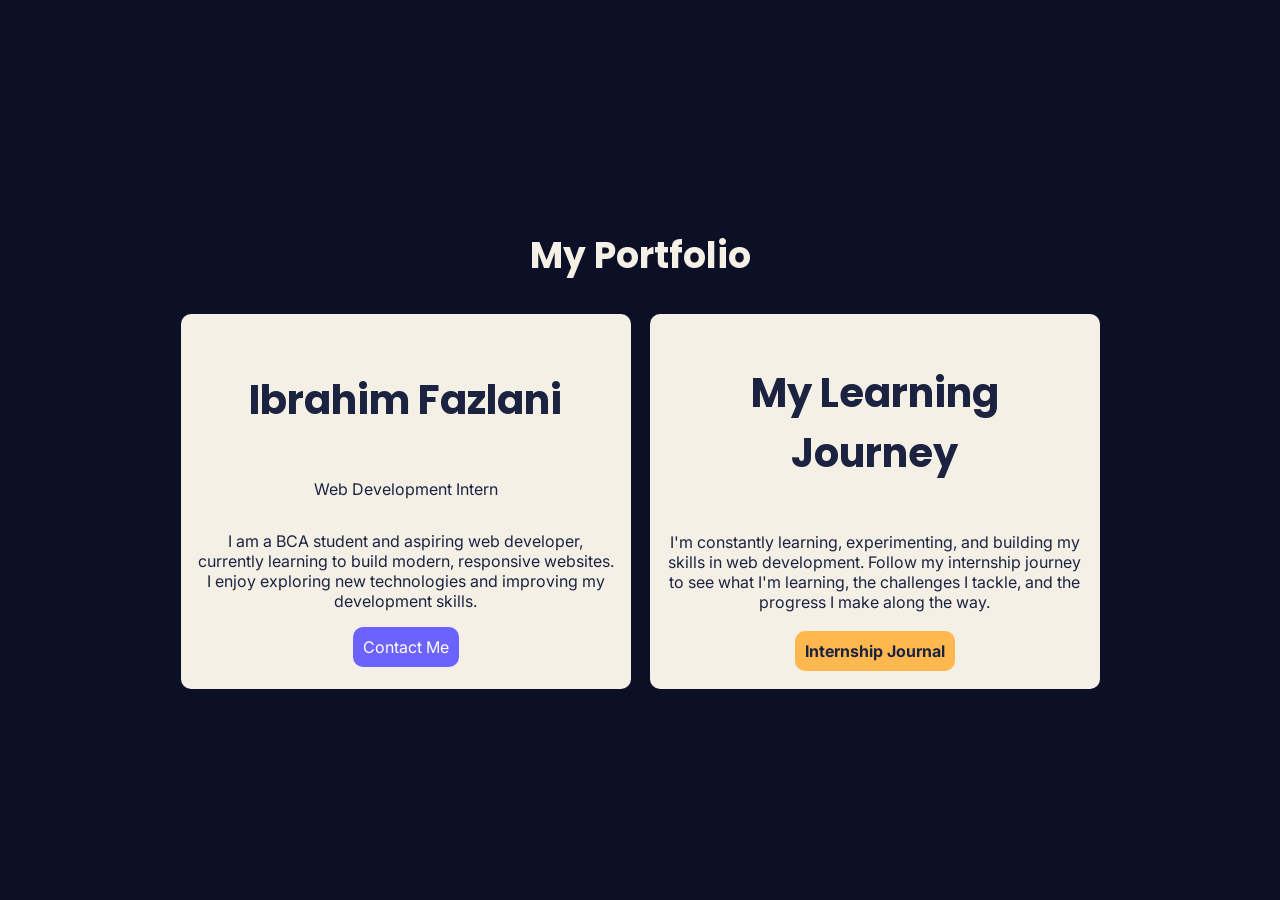
<file: index.html>
<!DOCTYPE html>
<html lang="en">

<head>
    <meta charset="UTF-8">
    <meta name="viewport" content="width=device-width, initial-scale=1.0">
    <title>Portfolio - Ibrahim Fazlani</title>
    <link rel="preconnect" href="https://fonts.googleapis.com">
    <link rel="preconnect" href="https://fonts.gstatic.com" crossorigin>
    <link
        href="https://fonts.googleapis.com/css2?family=Inter:wght@300;400;600&family=Poppins:wght@500;600;700&display=swap"
        rel="stylesheet">
    <link rel="stylesheet" href="style.css">
</head>

<body>
    <h1>My Portfolio</h1>
    <div class="main-page">
        <div class="profile-card">
            <h2>Ibrahim Fazlani</h2>
            <p>Web Development Intern</p>

            <p>I am a BCA student and aspiring web developer, currently learning to build modern, responsive websites. I
                enjoy exploring new technologies and improving my development skills.</p>
            <!-- <button>Contact Me</button> -->
            <a href="mailto:ibrahimfajlani@gmail.com" class="contact-btn">Contact Me</a>
        </div>

        <section class="learning-section">
            <h2>My Learning Journey</h2>
            <p>I'm constantly learning, experimenting, and building my skills in web development. Follow my internship journey to see what I'm learning, the challenges I tackle, and the progress I make along the way.</p>
            <a href="learning.html" class="journal-btn">Internship Journal</a>
        </section>

    </div>
</body>

</html>
</file>
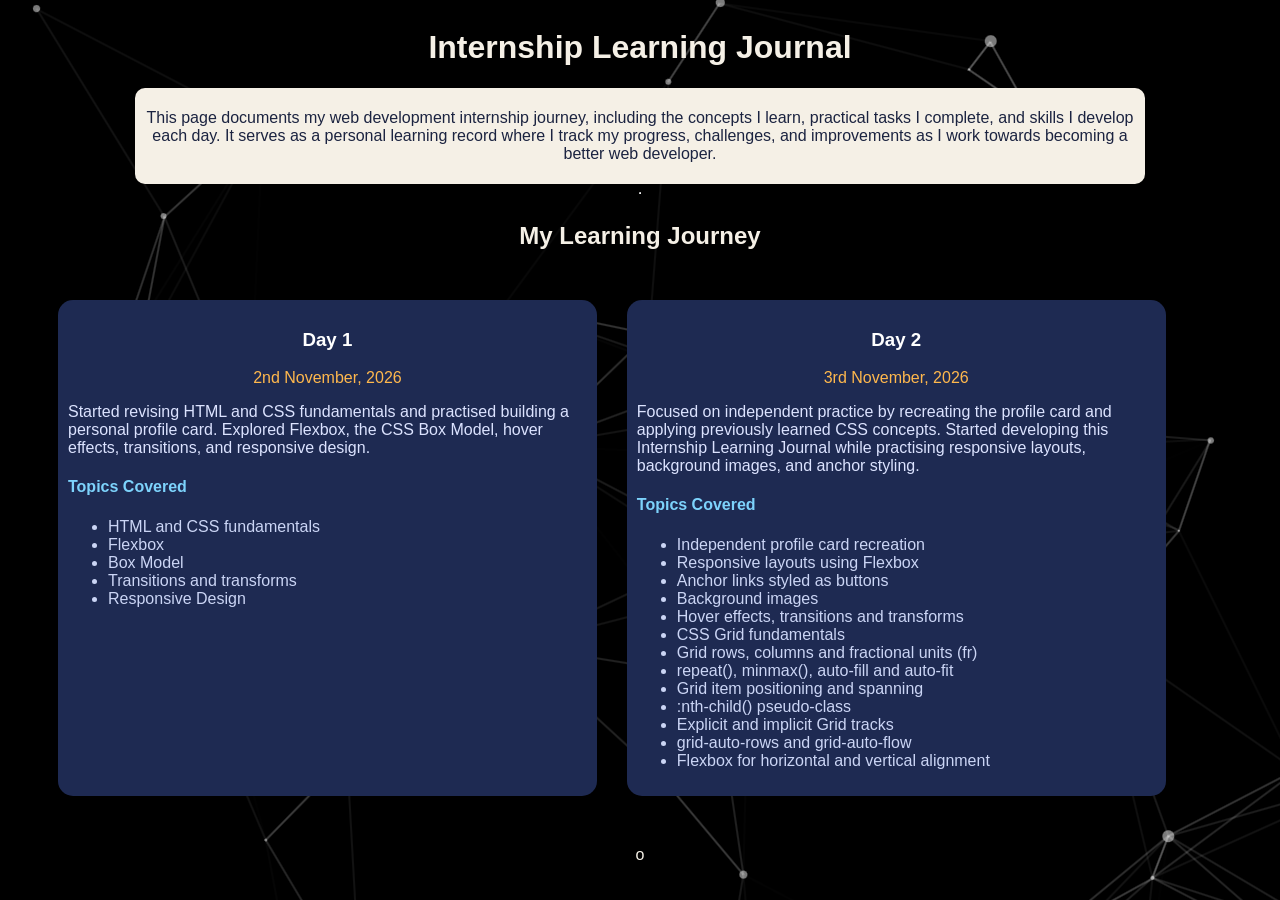
<file: learning.html>
<!DOCTYPE html>
<html lang="en">

<head>
    <meta charset="UTF-8">
    <meta name="viewport" content="width=device-width, initial-scale=1.0">
    <title>Internship Learning Journal</title>
    <link rel="preconnect" href="https://fonts.googleapis.com">
    <link rel="preconnect" href="https://fonts.gstatic.com" crossorigin>
    <link href="https://fonts.googleapis.com/css2?family=Aldrich&family=Risque&display=swap" rel="stylesheet">
    <link rel="stylesheet" href="learning.css">
</head>

<body>
    <h1>Internship Learning Journal</h1>
    <div class="desc-card">
        <p>This page documents my web development internship journey, including the concepts I learn, practical tasks I
            complete, and skills I develop each day. It serves as a personal learning record where I track my progress,
            challenges, and improvements as I work towards becoming a better web developer.</p>
    </div>
    <hr>
    <section id="daily-journal">
        <h2>My Learning Journey</h2>
        <div id="day1-2">
            <div id="day-1" class="day-card">
                <h3 class="day">Day 1</h3>
                <p class="date">2nd November, 2026</p>
                <p class="day-desc">Started revising HTML and CSS fundamentals and practised building a personal profile
                    card. Explored Flexbox, the CSS Box Model, hover effects, transitions, and responsive design.</p>
                <h4 class="topic-covered">Topics Covered</h4>
                <ul class="topic-list">
                    <li>HTML and CSS fundamentals</li>
                    <li>Flexbox</li>
                    <li>Box Model</li>
                    <li>Transitions and transforms</li>
                    <li>Responsive Design</li>
                </ul>
            </div>
            <div id="day-2" class="day-card">
                <h3 class="day">Day 2</h3>
                <p class="date">3rd November, 2026</p>
                <p class="day-desc">Focused on independent practice by recreating the profile card and applying
                    previously
                    learned CSS concepts. Started developing this Internship Learning Journal while practising
                    responsive
                    layouts, background images, and anchor styling.</p>
                <h4 class="topic-covered">Topics Covered</h4>
                <ul class="topic-list">
                    <li>Independent profile card recreation</li>
                    <li>Responsive layouts using Flexbox</li>
                    <li>Anchor links styled as buttons</li>
                    <li>Background images</li>
                    <li>Hover effects, transitions and transforms</li>
                    <li>CSS Grid fundamentals</li>
                    <li>Grid rows, columns and fractional units (fr)</li>
                    <li>repeat(), minmax(), auto-fill and auto-fit</li>
                    <li>Grid item positioning and spanning</li>
                    <li>:nth-child() pseudo-class</li>
                    <li>Explicit and implicit Grid tracks</li>
                    <li>grid-auto-rows and grid-auto-flow</li>
                    <li>Flexbox for horizontal and vertical alignment</li>
                </ul>
            </div>
        </div>
    </section>

</body>

</html>o
</file>
<file: style.css>
body {
    background-color: #0B1026;
    font-family: "Inter", sans-serif;
    display: flex;
    justify-content: center;
    align-items: center;
    margin: 0;
    min-height: 100vh;
    flex-direction: column;
}
h1 {
    color: #F5F0E6;
    font-family: "Poppins", sans-serif;
    font-size: 24px;
}

h2{
    font-family: "Poppins", sans-serif;
    color: #1B2340;
    font-size: 28px;
}

.profile-card {
    background-color: #F5F0E6;
    color: #1B2340;
    width: 100%;
    max-width:450px;
    padding: 15px;
    border-radius: 10px;
    margin: 2px;
    display: flex;
    justify-content: center;
    flex-direction: column;
    align-items: center; 
    text-align: center;
    box-sizing: border-box;
}
.contact-btn{
  background-color: #6C63FF; 
  color: white; 
  font-family: "Inter", sans-serif;
  border: 0;
  padding: 10px;
  text-decoration: none;
  border-radius: 10px;
  transition: background-color 0.3s ease,
              transform 0.2s ease;
}

.contact-btn:hover{
    background-color: #4B44CC;
    cursor:pointer;
    transform: scale(1.1) translateY(-5px);
}

@media (max-width: 600px) {
    .profile-card {
        padding: 10px;
    }
    h1{
        font-size: 24px;
    }
}

@media (min-width:768px){
    h1 {
        font-size:36px;
    }
    h2{
        font-size: 40px;
    }
}

.main-page {
    display:flex;
    flex-direction: row;
    margin:5px;
    align-items: stretch;
    justify-content: center;
    gap: 15px;

}
.journal-btn{
    display: inline-block;
    border-radius: 10px;
    background-color: #FFB84D;
    text-decoration: none;
    color: #1B2340;
    padding: 10px;
    margin: 3px;
    font-size: 16px;
    text-align: center;
    font-weight:bolder;
    transition: background-color 0.3s ease,
                transform 0.3s ease;   
}

.journal-btn:hover{
    cursor: pointer;
    background-color: #FFA01F;
    transform: scale(1.1) translateX(5px);
}

@media (max-width:650px){
    .main-page{
    flex-direction: column;
    margin: 10px;
    }
}

.learning-section{
     background-color: #F5F0E6;
    color: #1B2340;
    width: 100%;
    max-width:450px;
    padding: 15px;
    border-radius: 10px;
    margin: 2px;
    display: flex;
    justify-content: center;
    flex-direction: column;
    align-items: center; 
    text-align: center;
    box-sizing: border-box;

}
</file>
<file: learning.css>
body{
    background-color: #0B1026;
    background-image: url(assets/website-background.png);
    background-repeat: repeat;
    font-family: "Inter", sans-serif;
    color: #F5F0E6;
    display: flex;
    flex-direction: column;
    align-items: center;
}
h1,h2{
    font-family: "Poppins", sans-serif;
    text-align: center;
}
.desc-card{
    color: #1B2340;
    background-color: #F5F0E6;
    border-radius: 10px;
    width:90%;
    max-width: 1000px;
    height: fit-content;
    padding: 5px;
    text-align: center;
    transition: transform 0.3s ease;
}

.desc-card:hover{
        cursor: text;
        transform: translateY(2px) scale(1.05);
}

.day-card {
    background-color: #1E2A52;
    box-sizing: border-box;
    font-style: normal;
    border-radius: 15px;
    padding: 10px;
    margin: 15px;
    font-weight: 400;
    transition: transform 0.3s ease;
    flex:1;
}

.day-card:hover{
    transform: scale(1.05) translateX(5px);
}

.day{
    font-family: "Poppins", sans-serif;
    color: #FFFFFF;
    text-align: center;
}

.date{
    color: #FFB84D;
    text-align: center;
}

.topic-covered {
    color: #7DD3FC;
    font-family: "Poppins", sans-serif;
}

.day-desc{
    color: #DCE3FF;
    font-weight: 300;
}
.topic-list {
    color: #CBD5F5;
}
#day1-2 {
    display: flex;
    flex-direction: column;
}

@media(min-width:768px){
    #day1-2{
        flex-direction: row;
        width:90%;
        padding: 10px;
        margin: 25px;
    }
}
</file>
